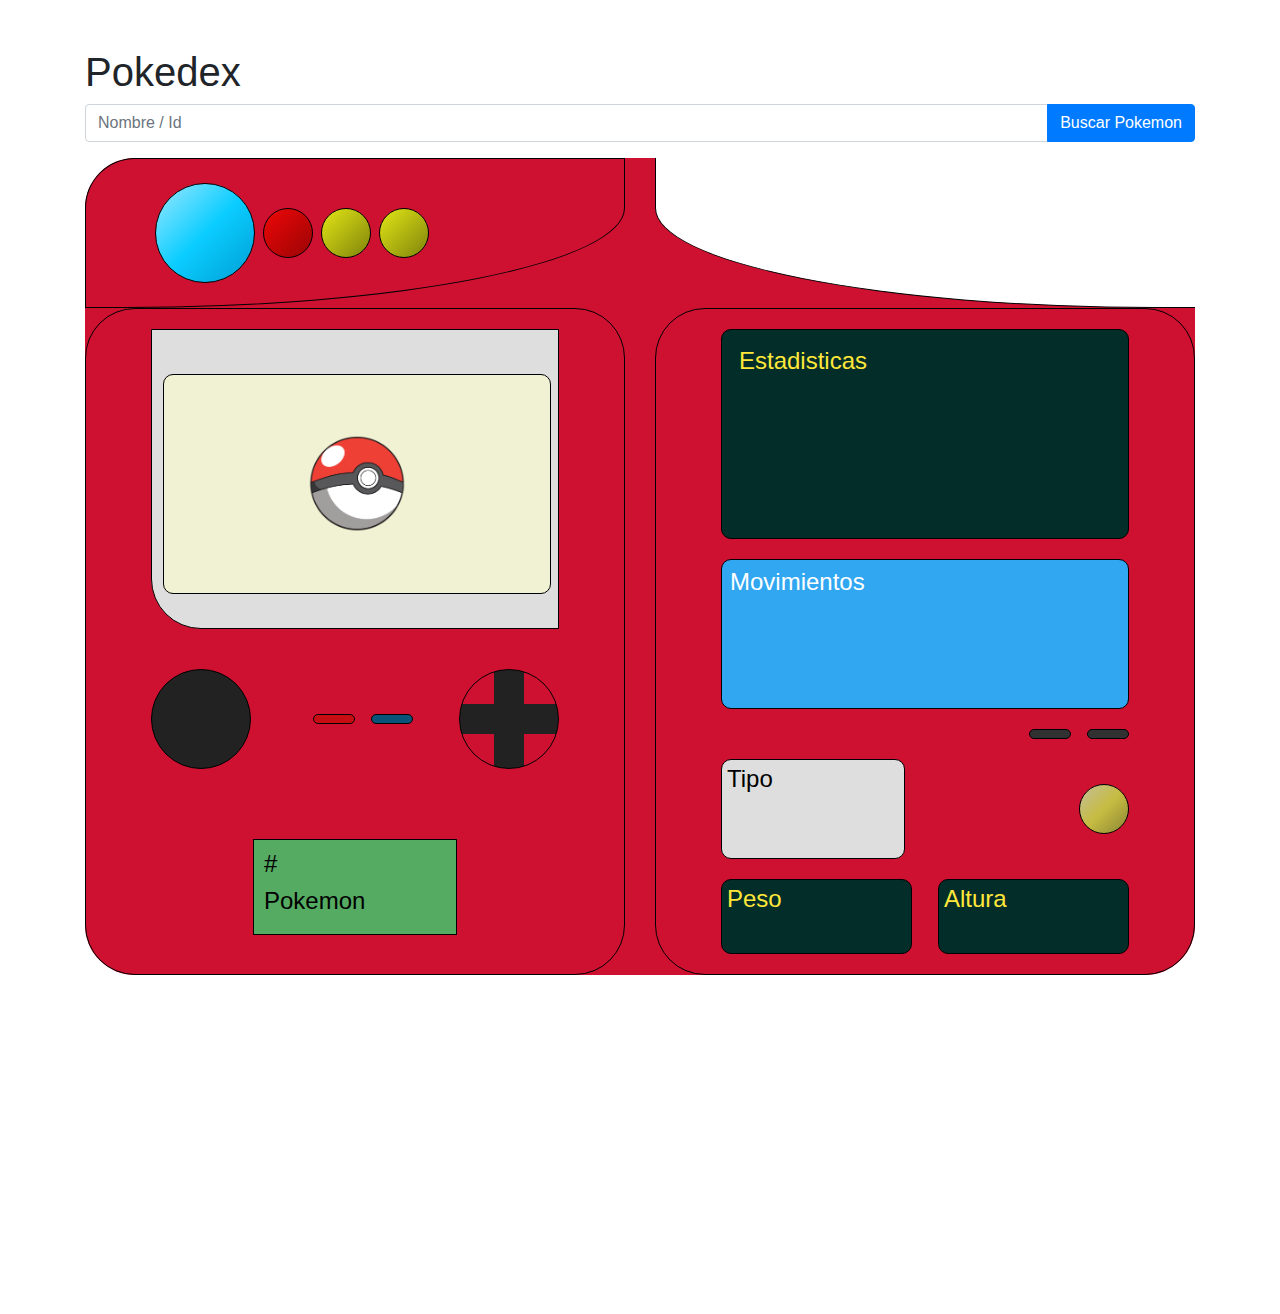
<file: index.html>
<!DOCTYPE html>
<html>
<head>
    <meta charset="UTF-8">
    <meta http-equiv="X-UA-Compatible" content="IE=edge">
    <meta name="viewport" content="width=device-width, initial-scale=1.0">
    <title>Pokedex</title>
    <link rel="stylesheet" href="assets/css/all.min.css">
    <link rel="stylesheet" href="assets/css/normalize.css">
    <link rel="stylesheet" href="assets/css/bootstrap.min.css">
    <link rel="stylesheet" href="assets/css/style.css">
</head>
<body>
    <main class="container my-5">
        <h1>Pokedex</h1>
        <div class="input-group mb-3">
            <input type="text" name="pokeName" id="pokeName" placeholder="Nombre / Id" class="form-control">
            <div class="input-group-append">
                <button onclick="fetchPokemon()" class="btn btn-primary">Buscar Pokemon</button>
            </div>
        </div>
        <div class="pokedex">
            <div class="row">
                <div class="col-12 col-sm-6">
                    <section id="pokedexHeaderSection" class="pokedexHeaderSection">
                        <div class="container">
                            <div class="d-flex align-items-center">
                                <div class="p-1">
                                    <div class="circle-header-pokedex-primary"></div>
                                </div>
                                <div class="p-1">
                                    <div class="circle-header-pokedex-secondary"></div>
                                </div>
                                <div class="p-1">
                                    <div class="circle-header-pokedex-secondary2"></div>
                                </div>
                                <div class="p-1">
                                    <div class="circle-header-pokedex-secondary2"></div>
                                </div>
                            </div>
                        </div>
                    </section>
                </div>
                <div class="col-12 col-sm-6">
                    <section id="pokedexHeaderSection2" class="pokedexHeaderSection2">
                    </section>
                </div>
            </div>
            <div class="row">
                <div class="col-12 col-sm-6">
                    <div class="pokedexContent">
                        <section id="pokedexMainSection" class="pokedexMainSection">
                            <div class="container">
                                <div class="pokedex-screen d-flex justify-content-center">
                                    <div class="square-main-pokedex-primary"></div>
                                    <div class="square-main-pokedex-secondary d-flex justify-content-center align-items-center">
                                        <img id="pokeImg" src="assets/img/pokeball.png" alt="pokeball" width="100px" height="100px">
                                    </div>
                                </div>
                            </div>
                        </section>
                        <section id="pokedexFooterSection" class="pokedexFooterSection">
                            <div class="container">
                                <div class="pokedex-control">
                                    <div class="button-pokedex"></div>
                                    <div class="buttons-pokedex">
                                        <div class="btn-pokedex-primary ml-3"></div>
                                        <div class="btn-pokedex-secondary ml-3"></div>
                                    </div>
                                    <div class="cross-button-pokedex"></div>
                                </div>
                                <div class="pokedex-input">
                                    <div class="pokeSearch">
                                        <h4 id="pokeId">#</h4>
                                        <h4 id="pokeTitle">Pokemon</h4>
                                    </div>
                                </div>
                            </div>
                        </section>
                    </div>
                </div>
                <div class="col-12 col-sm-6">
                    <div class="pokedexContent2">
                        <section id="pokedexMainSection" class="pokedexMainSection">
                            <div class="container">
                                <div class="pokedex-screen">
                                    <div class="square-main-pokedex-primary2">
                                        <h4>Estadisticas</h4>
                                        <div class="row">
                                            <div class="col-12 col-sm-12">
                                                <p id="pokeStats"></p>
                                            </div>
                                        </div>
                                    </div>
                                    <div class="square-main-pokedex-secondary2">
                                        <h4>Movimientos</h4>
                                        <p id="pokeMoves"></p>
                                    </div>
                                </div>
                                <div class="pokedex-control2">
                                    <div class="buttons-pokedex2">
                                        <div class="btn-pokedex-primary2 ml-3"></div>
                                        <div class="btn-pokedex-primary2 ml-3"></div>
                                    </div>
                                </div>
                                <div class="pokedex-control3">
                                    <div class="square-main-pokedex-secondary3">
                                        <h4>Tipo</h4>
                                        <p id="pokeType"></p>
                                    </div>
                                    <div class="button-pokedex2"></div>
                                </div>
                                <div class="pokedex-control3">
                                    <div class="square-main-pokedex-secondary4">
                                        <h4>Peso</h4>
                                        <p id="pokeWeight"></p>
                                    </div>
                                    <div class="square-main-pokedex-secondary4">
                                        <h4>Altura</h4>
                                        <p id="pokeHeight"></p>
                                    </div>
                                </div>
                            </div>
                        </section>
                    </div>
                </div>
            </div>
        </div>
    </main>
    <script src="assets/js/jquery-3.6.0.min.js"></script>
    <script src="assets/js/bootstrap.bundle.min.js"></script>
    <script src="assets/js/main.js"></script>
</body>
</html>
</file>
<file: assets/css/style.css>
* {
    padding: 0;
    margin: 0;
}

.pokedex {
    background-color: #ce1131;
    border-radius: 50px 50px 50px 50px;
    -webkit-border-radius: 50px 50px 50px 50px;
    -moz-border-radius: 50px 50px 50px 50px;
    -ms-border-radius: 50px 50px 50px 50px;
    -o-border-radius: 50px 50px 50px 50px;
    width: 100%;
}

.pokedexHeaderSection {
    padding: 20px 50px;
    border: #000 solid 1px;
    border-top-left-radius: 50px;
    border-bottom-right-radius: 500px 100px;
}

.circle-header-pokedex-primary {
    background: linear-gradient(135deg, #9ce8ff, #0bcdff, #009dd4);
    border: #000 solid 1px;
    border-radius: 50%;
    width: 100px;
    height: 100px;
}

.circle-header-pokedex-secondary {
    background: linear-gradient(135deg, #ef0707, #9a0405);
    border: #000 solid 1px;
    border-radius: 50%;
    width: 50px;
    height: 50px;
}

.circle-header-pokedex-secondary2 {
    background: linear-gradient(135deg, #e2e615, #80840b);
    border: #000 solid 1px;
    border-radius: 50%;
    width: 50px;
    height: 50px;
}

.pokedexMainSection {
    padding: 20px 50px;
}

.pokedex-screen {
    position: relative;
}

.square-main-pokedex-primary {
    background: #dedede;
    border: #000 solid 1px;
    width: 100%;
    height: 300px;
    -webkit-border-bottom-left-radius: 50px;
    -moz-border-radius-topright: 50px;
    -moz-border-radius-bottomleft: 50px;
    border-bottom-left-radius: 50px;
}

.square-main-pokedex-secondary {
    background: #f1f2d3;
    border: #000 solid 1px;
    width: 95%;
    height: 220px;
    position: absolute;
    top: 15%;
    left: 3%;
    right: 3%;
    border-radius: 10px;
    -webkit-border-radius: 10px;
    -moz-border-radius: 10px;
    -ms-border-radius: 10px;
    -o-border-radius: 10px;
}

.pokedexFooterSection {
    padding: 20px 50px;
    height: 100%;
}

.pokedex-control {
    display: flex;
    flex-direction: row;
    justify-content: space-between;
}

.button-pokedex {
    background: #222222;
    border: #000 solid 1px;
    border-radius: 50%;
    width: 100px;
    height: 100px;
}

.buttons-pokedex {
    display: flex;
    flex-direction: row;
    justify-content: center;
    align-items: center;
}

.btn-pokedex-primary {
    background: #c70c13;
    border: #000 solid 1px;
    height: 10px;
    width: 100%;
    padding: 0 20px;
    border-radius: 10px;
    -webkit-border-radius: 10px;
    -moz-border-radius: 10px;
    -ms-border-radius: 10px;
    -o-border-radius: 10px;
}

.btn-pokedex-secondary {
    background: #095378;
    border: #000 solid 1px;
    height: 10px;
    width: 100%;
    padding: 0 20px;
    border-radius: 10px;
    -webkit-border-radius: 10px;
    -moz-border-radius: 10px;
    -ms-border-radius: 10px;
    -o-border-radius: 10px;
}

.cross-button-pokedex {
    width: 100px;
    height: 100px;
    border: #000 solid 1px;
    border-radius: 50px;
    background: linear-gradient(to bottom, transparent 35%, #222222 35%, #222222 65%,  transparent 65%),    linear-gradient(to right, transparent 35%, #222222 35%, #222222 65%, transparent 65%);
    -webkit-border-radius: 50px;
    -moz-border-radius: 50px;
    -ms-border-radius: 50px;
    -o-border-radius: 50px;
}

.pokedex-input {
    display: flex;
    flex-direction: column;
    justify-content: center;
    align-items: center;
    margin-top: 70px;
}

.pokeSearch {
    background-color: #55ab62;
    color: #000;
    border: #000 solid 1px;
    width: 50%;
    padding: 10px;
}

.pokedexHeaderSection2 {
    padding: 20px 50px;
    height: 100%;
    width: 100%;
    border-bottom: #000 solid 1px;
    border-left: #000 solid 1px;
    background: #ffffff;
    border-bottom-left-radius: 500px 100px;
}

.pokedexContent {
    border: #000 1px solid;
    border-radius: 50px;
    -webkit-border-radius: 50px;
    -moz-border-radius: 50px;
    -ms-border-radius: 50px;
    -o-border-radius: 50px;
    height: 100%;
}
.pokedexContent2 {
    border: #000 1px solid;
    border-radius: 50px;
    -webkit-border-radius: 50px;
    -moz-border-radius: 50px;
    -ms-border-radius: 50px;
    -o-border-radius: 50px;
    height: 100%;
}

.square-main-pokedex-primary2 {
    background: #032d29;
    color: #ffe839;
    border: #000 solid 1px;
    width: 100%;
    height: 210px;
    padding: 17px;
    border-radius: 10px;
    -webkit-border-radius: 10px;
    -moz-border-radius: 10px;
    -ms-border-radius: 10px;
    -o-border-radius: 10px;
}

.square-main-pokedex-secondary2 {
    background: #31a7f1;
    color: #fff;
    border: #000 solid 1px;
    width: 100%;
    height: 150px;
    padding: 8px;
    margin-top: 20px;
    border-radius: 10px;
    -webkit-border-radius: 10px;
    -moz-border-radius: 10px;
    -ms-border-radius: 10px;
    -o-border-radius: 10px;
}

.pokedex-control2 {
    display: flex;
    flex-direction: row;
    justify-content: flex-end;
    margin-top: 20px;
}
.buttons-pokedex2 {
    display: flex;
    flex-direction: row;
    justify-content: center;
    align-items: center;
}

.pokedex-control3 {
    display: flex;
    flex-direction: row;
    justify-content: space-between;
    align-items: center;
    margin-top: 20px;
}

.square-main-pokedex-secondary3 {
    background: #dedede;
    color: #000;
    border: #000 solid 1px;
    width: 45%;
    height: 100px;
    padding: 5px;
    border-radius: 10px;
    -webkit-border-radius: 10px;
    -moz-border-radius: 10px;
    -ms-border-radius: 10px;
    -o-border-radius: 10px;
}

.button-pokedex2 {
    background: linear-gradient(135deg, #c4be9a, #c6bc42, #8b8635);
    border: #000 solid 1px;
    border-radius: 50%;
    width: 50px;
    height: 50px;
}

.square-main-pokedex-secondary4 {
    background: #032d29;
    color: #ffe839;
    border: #000 solid 1px;
    width: 50%;
    height: 75px;
    padding: 5px;
    border-radius: 10px;
    -webkit-border-radius: 10px;
    -moz-border-radius: 10px;
    -ms-border-radius: 10px;
    -o-border-radius: 10px;
}

.square-main-pokedex-secondary4:first-child {
    margin: 0 26px 0 0;
}

.btn-pokedex-primary2 {
    background: #313131;
    color: #fff;
    border: #000 solid 1px;
    height: 10px;
    width: 100%;
    padding: 0 20px;
    border-radius: 10px;
    -webkit-border-radius: 10px;
    -moz-border-radius: 10px;
    -ms-border-radius: 10px;
    -o-border-radius: 10px;
}

@media only screen and (max-width: 768px){
    .pokedexHeaderSection {
        display: none;
    }
    .pokedexHeaderSection2 {
        display: none;
    }
    .circle-header-pokedex-primary {
        display: none;
    }

    .circle-header-pokedex-secondary {
        display: none;
    }
    .pokeSearch {
        width: 100%;
    }
    .pokedex-control {
        display: none;
    }
    .pokedex-control2 {
        display: none;
    }
    .button-pokedex2 {
        display: none;
    }
    .pokedex-control3 {
        display: flex;
        flex-direction: column;
    }
    .square-main-pokedex-secondary3 {
        width: 100%;
    }
    .square-main-pokedex-secondary4 {
        width: 100%;
        margin: 10px 0;
    }
    .square-main-pokedex-secondary4:first-child {
        margin: 0;
    }
    .square-main-pokedex-primary2 {
        height: 270px;
    }
}
</file>
